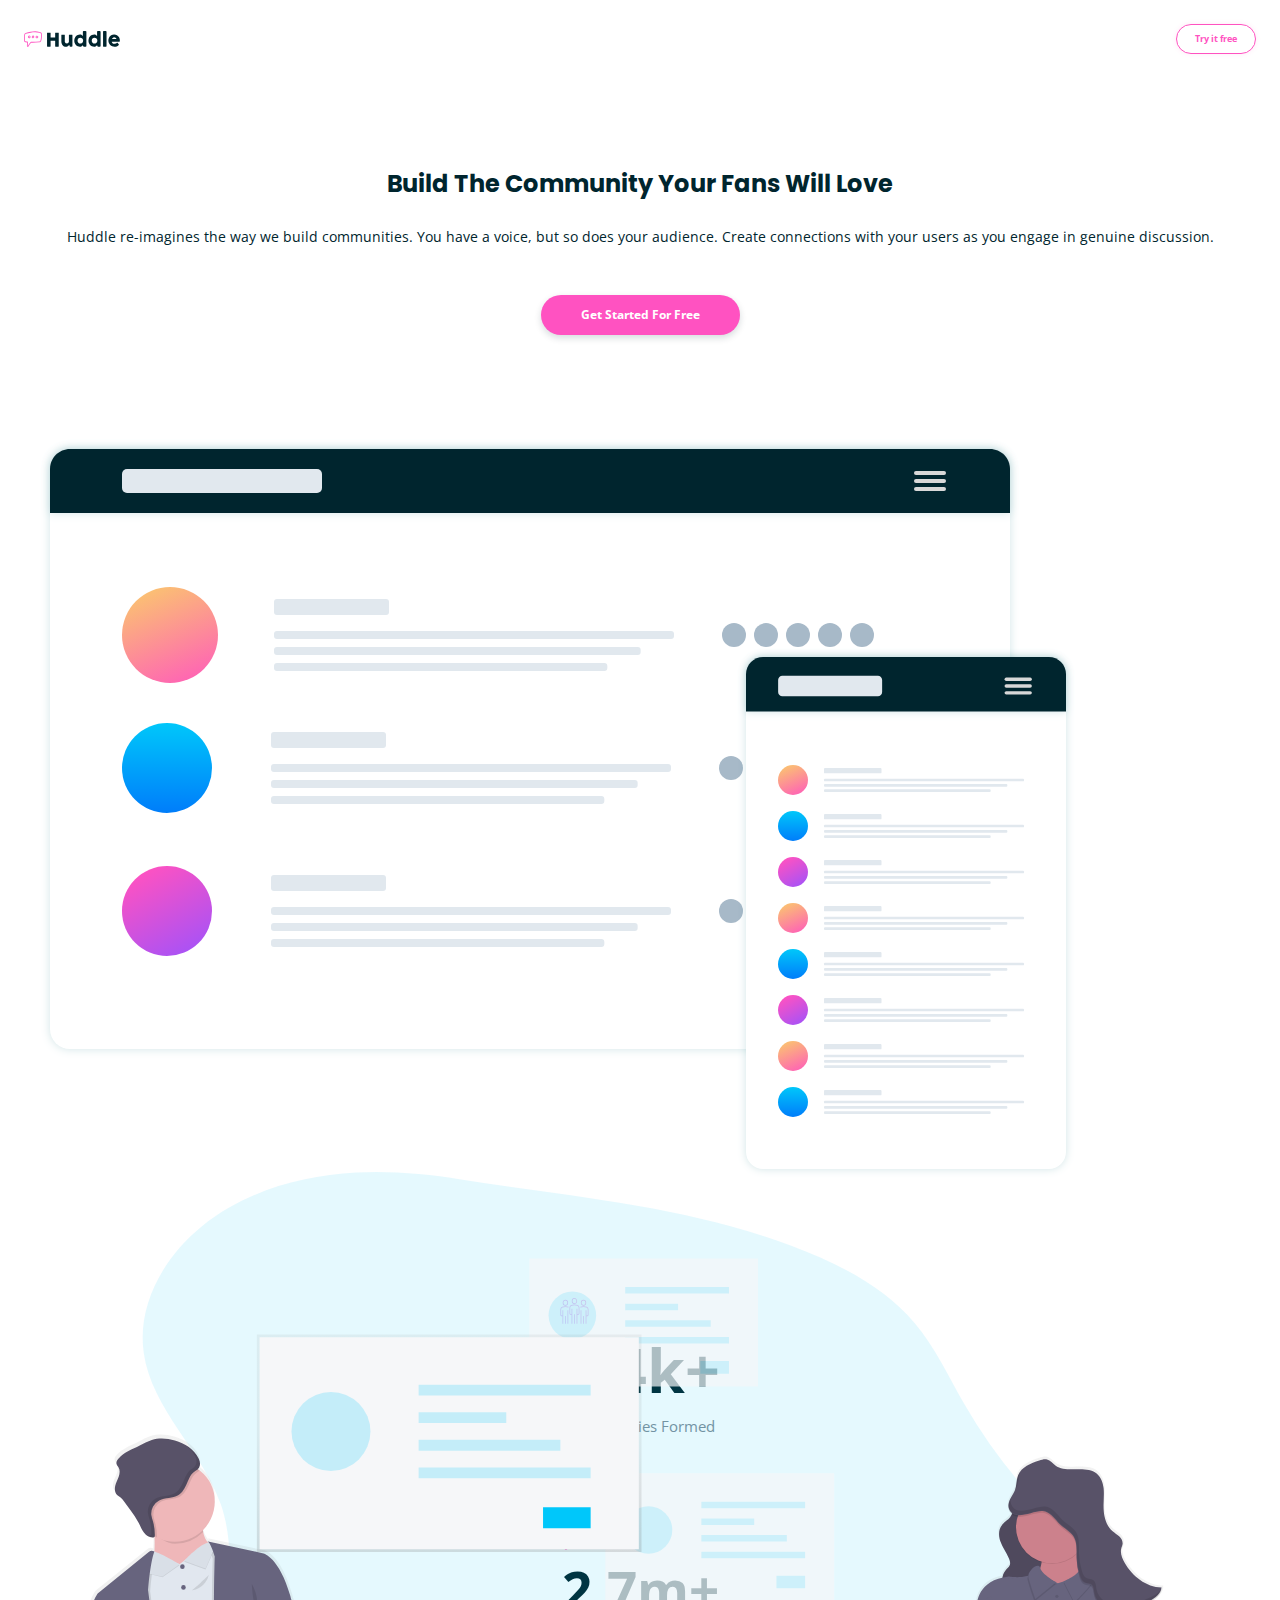
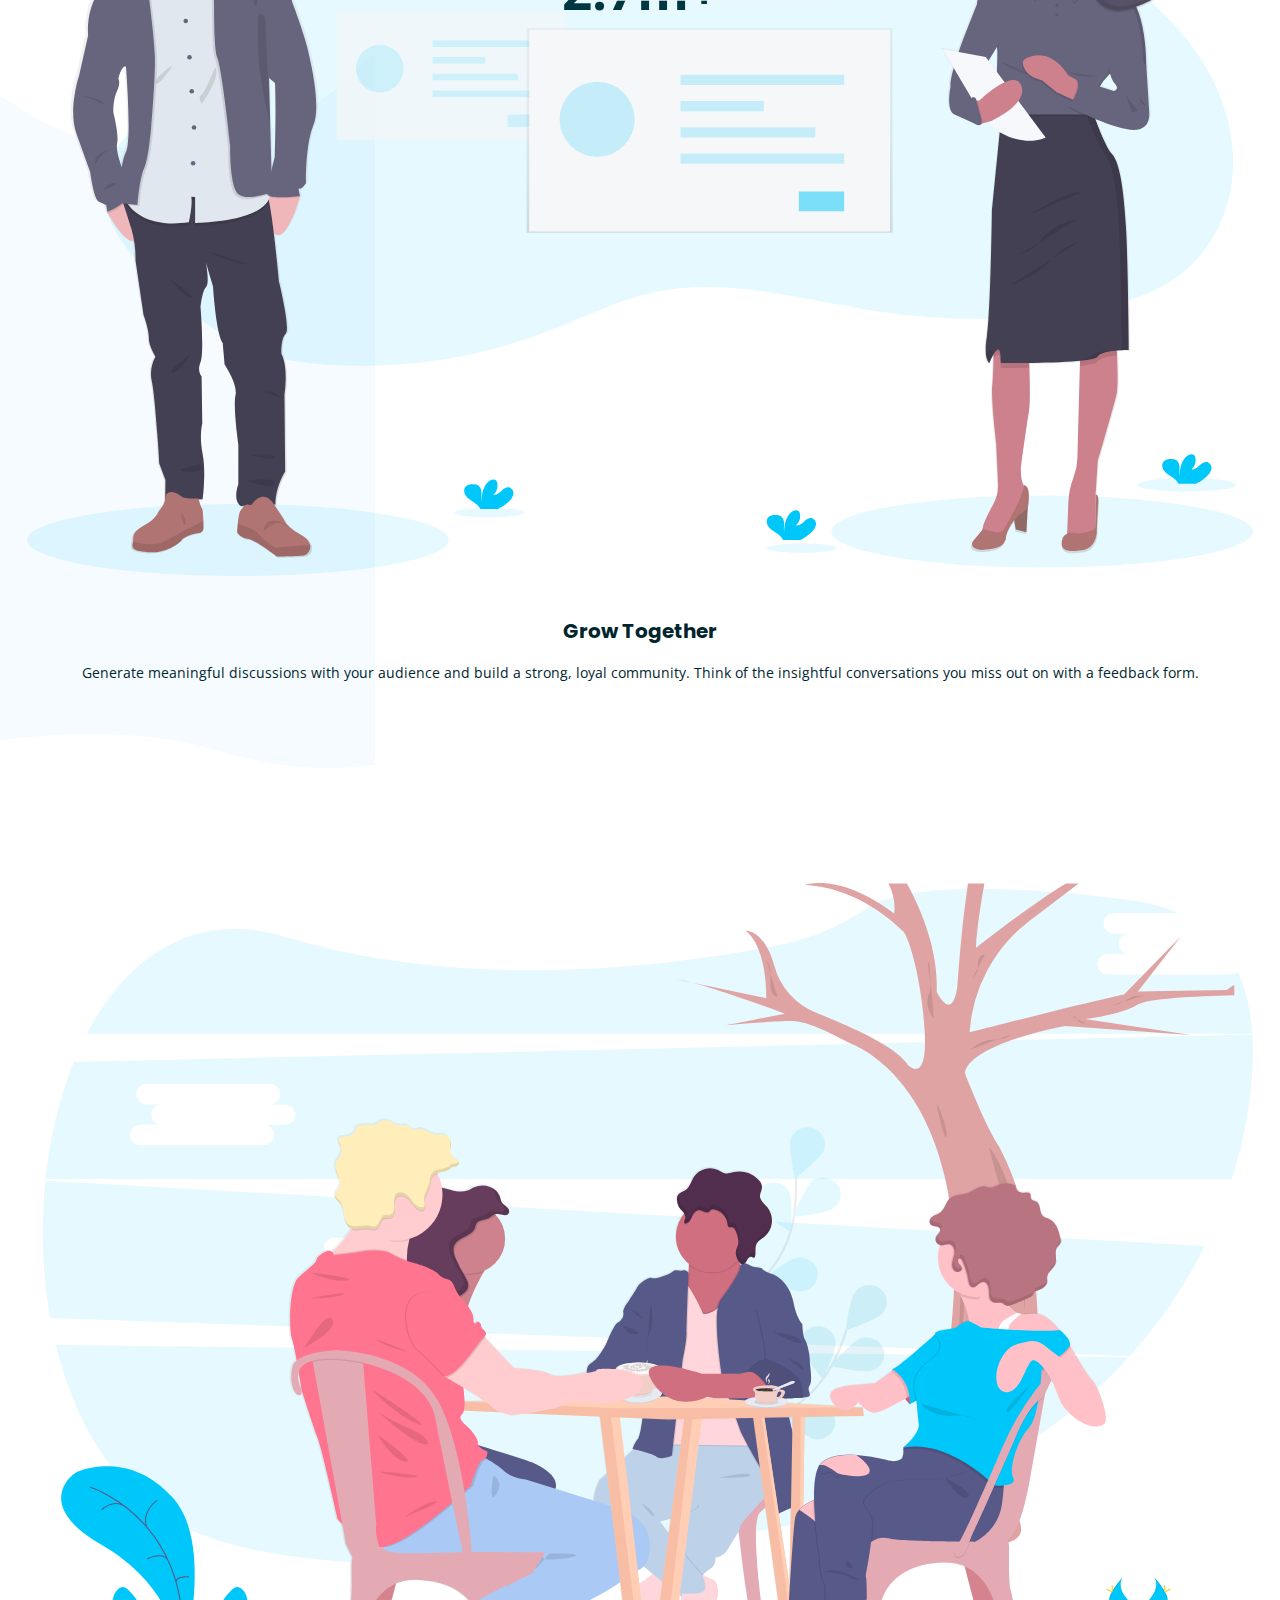
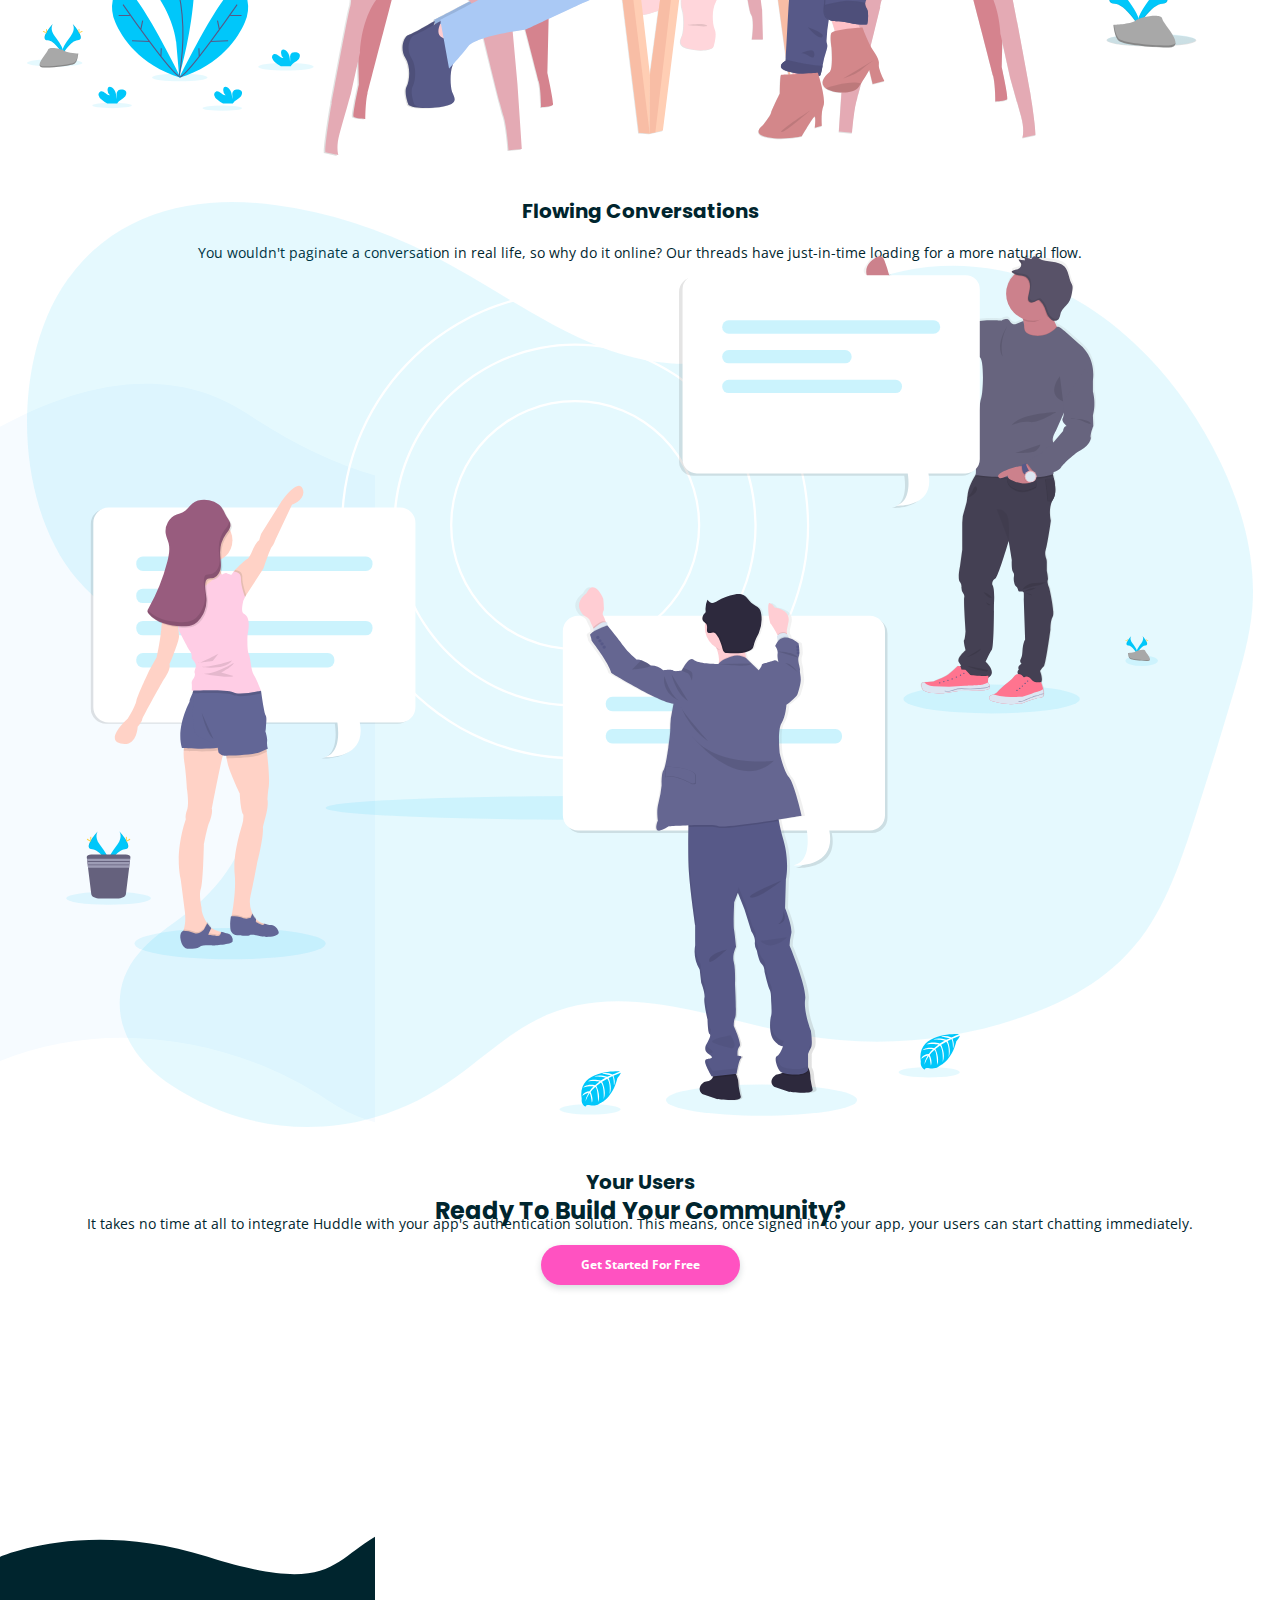
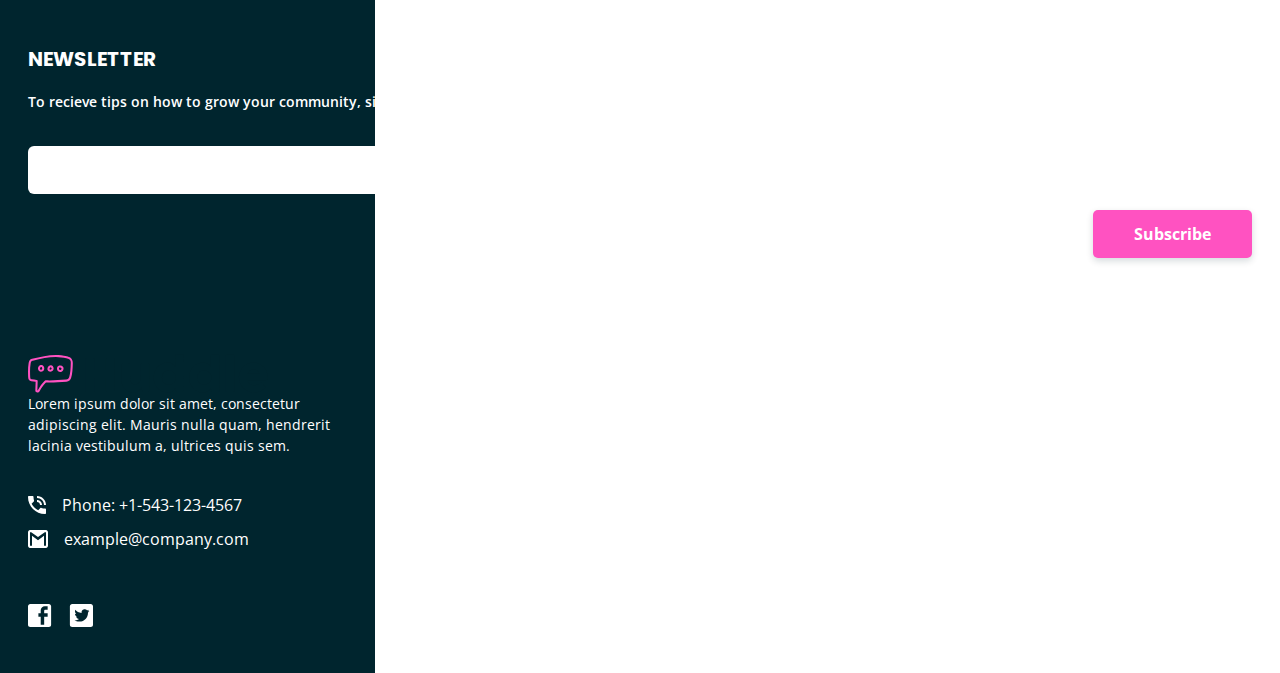
<file: docs/index.html>
<!DOCTYPE html><html lang="en"><head><meta charset="UTF-8"><link rel="shortcut icon" href="./assets/favicon-32x32-DQjEQYWa.png" type="image/png"><link rel="icon" type="image/svg+xml" href=""><meta name="viewport" content="width=device-width,initial-scale=1"><link rel="preconnect" href="https://fonts.googleapis.com"><link rel="preconnect" href="https://fonts.gstatic.com" crossorigin><link href="https://fonts.googleapis.com/css2?family=Open+Sans:ital,wght@0,300..800;1,300..800&family=Poppins:wght@700&display=swap" rel="stylesheet"><title>Huddle landing page with curved sections</title><script type="module" crossorigin src="./assets/index-BW3T2o6_.js"></script><link rel="stylesheet" crossorigin href="./assets/index-DcvexBaC.css"></head><body><header class="header"><div class="container-logo"><img class="logo" src="./assets/logo-DVNSde6P.svg" alt="logo"> <a class="button button--border" href="#">Try it free</a></div><div class="header-info"><h2 class="title">Build The Community Your Fans Will Love</h2><p class="text text--header">Huddle re-imagines the way we build communities. You have a voice, but so does your audience. Create connections with your users as you engage in genuine discussion.</p><a class="button" href="#">Get Started For Free</a> <img src="./assets/screen-mockups-C6ZcJNza.svg" alt="mockups"></div></header><main class="main"><div class="communities-items"><div class="communities-m"><img class="icon" src="data:image/svg+xml,%3csvg%20width='47'%20height='41'%20xmlns='http://www.w3.org/2000/svg'%3e%3cdefs%3e%3clinearGradient%20x1='170.649%25'%20y1='50%25'%20x2='-44.317%25'%20y2='170.246%25'%20id='a'%3e%3cstop%20stop-color='%23FF52C1'%20offset='0%25'/%3e%3cstop%20stop-color='%239952FF'%20offset='100%25'/%3e%3c/linearGradient%3e%3c/defs%3e%3cg%20transform='translate(-284%20-1628)'%20fill='url(%23a)'%20fill-rule='evenodd'%3e%3cpath%20d='M307.416%201629.333a3.136%203.136%200%200%200-3.132%203.132v.76a3.135%203.135%200%200%200%203.13%203.13h.002c.836%200%201.621-.325%202.213-.916a3.112%203.112%200%200%200%20.918-2.215v-.758a3.11%203.11%200%200%200-.917-2.214%203.112%203.112%200%200%200-2.214-.919zm0%208.19h-.002a4.302%204.302%200%200%201-4.296-4.299v-.76a4.303%204.303%200%200%201%204.298-4.297%204.273%204.273%200%200%201%203.039%201.26%204.27%204.27%200%200%201%201.259%203.039v.758a4.27%204.27%200%200%201-1.26%203.04%204.265%204.265%200%200%201-3.038%201.258zM303.925%201668.759h-1.167l.003-23.916h1.166l-.002%2023.916M312.067%201668.759H310.9l.003-23.916h1.166l-.002%2023.916M307.997%201668.759h-1.168v-15.07h1.168v15.07'/%3e%3cpath%20d='M313.534%201654.273h-2.048v-1.166h2.048a.77.77%200%200%200%20.768-.77v-9.357a2.832%202.832%200%200%200-1.943-2.694%2015.808%2015.808%200%200%200-9.887-.001%202.832%202.832%200%200%200-1.944%202.694l-.002%209.358a.77.77%200%200%200%20.77.768h2.047v1.167h-2.049a1.938%201.938%200%200%201-1.934-1.937v-9.356a3.999%203.999%200%200%201%202.745-3.801%2016.989%2016.989%200%200%201%2010.621%200%203.996%203.996%200%200%201%202.743%203.802v9.358a1.937%201.937%200%200%201-1.935%201.935M322.107%201631.926a3.134%203.134%200%200%200-3.131%203.13v.76c0%20.835.326%201.622.917%202.214.592.59%201.378.917%202.214.917a3.135%203.135%200%200%200%203.132-3.132v-.758a3.135%203.135%200%200%200-3.132-3.131zm0%208.187a4.27%204.27%200%200%201-3.039-1.258%204.27%204.27%200%200%201-1.259-3.04v-.76a4.302%204.302%200%200%201%204.298-4.296%204.303%204.303%200%200%201%204.298%204.298v.758a4.303%204.303%200%200%201-4.298%204.298zM292.723%201631.922a3.11%203.11%200%200%200-2.214.917%203.11%203.11%200%200%200-.917%202.215v.758a3.135%203.135%200%200%200%203.13%203.131%203.136%203.136%200%200%200%203.133-3.13v-.76a3.135%203.135%200%200%200-3.131-3.13h-.001zm0%208.188a4.302%204.302%200%200%201-4.297-4.298v-.758c0-1.15.447-2.229%201.259-3.04a4.269%204.269%200%200%201%203.038-1.258%204.303%204.303%200%200%201%204.299%204.298v.759a4.304%204.304%200%200%201-4.3%204.297zM326.759%201668.76h-1.167l.001-21.325h1.167l-.001%2021.325'/%3e%3cpath%20d='M328.224%201656.864h-2.047v-1.166h2.047a.77.77%200%200%200%20.769-.768l.001-9.359a2.835%202.835%200%200%200-1.943-2.694%2015.811%2015.811%200%200%200-9.888-.001l-.367-1.107a16.997%2016.997%200%200%201%2010.62.001%203.999%203.999%200%200%201%202.745%203.801l-.001%209.359a1.937%201.937%200%200%201-1.936%201.934M318.617%201668.76h-1.167l.001-21.326h1.167l-.001%2021.326M322.687%201668.76h-1.166v-12.48h1.167v12.48M289.232%201668.756h-1.167l.003-21.325h1.166l-.002%2021.325M293.304%201668.756h-1.167l.001-12.478h1.167l-.001%2012.478M297.374%201668.757h-1.165v-21.325h1.167l-.002%2021.325'/%3e%3cpath%20d='M288.65%201656.86h-2.048a1.937%201.937%200%200%201-1.935-1.935v-9.357a3.997%203.997%200%200%201%202.745-3.801%2016.956%2016.956%200%200%201%2010.621%200l-.367%201.108a15.783%2015.783%200%200%200-9.887-.001%202.834%202.834%200%200%200-1.944%202.694l-.002%209.357c0%20.424.345.768.77.768h2.047v1.167'/%3e%3c/g%3e%3c/svg%3e" alt="communities"> <span class="text text--m">1.4k+</span> <span class="text text--gray">Communities Formed</span></div><div class="communities-s"><img class="icon" src="data:image/svg+xml,%3csvg%20width='48'%20height='40'%20xmlns='http://www.w3.org/2000/svg'%3e%3cpath%20d='M29.44.24C21.336.236%2012.88%202.062%204.346%204.43c-1.083.217-2.141.927-2.7%201.804-.515.825-.7%201.656-.862%202.526-.83%204.645-.728%209.207-.555%2014.262.037%201.156.21%202.528.75%203.361.564.843%201.531%201.377%202.686%201.553%201.484.225%202.962.394%204.44.55l-.327%209.126a1.97%201.97%200%200%200%20.744%201.676c.395.3.835.434%201.286.467.902.068%201.96-.318%202.487-1.318%202.301-4.432%203.747-6.388%206.626-9.332%207.51.184%2014.065-.233%2021.488-.782%202.624-.068%204.424-2.214%204.9-3.926%201.425-4.44%201.646-9.92%201.797-15.46.064-2.197-.698-4.352-2.047-5.491-1.281-1.04-2.834-1.418-4.256-1.803C36.851.748%2032.898.267%2029.44.24zm10.796%203.473c1.424.386%202.68.76%203.471%201.402%201.323%201.405%201.279%202.34%201.26%203.856-.149%205.373-.407%2010.588-1.62%2014.54-.523%201.474-1.433%202.523-3.154%202.682-7.561.56-14.122.99-21.723.775a1.083%201.083%200%200%200-.8.317c-3.194%203.224-4.828%205.466-7.261%2010.15-.057.108-.18.172-.33.184-.102-.006-.143-.084-.15-.155l.33-9.895c.02-.534-.421-1.044-.952-1.102-1.77-.172-3.535-.383-5.308-.65-.762-.117-1.043-.325-1.252-.635-.363-.866-.354-1.401-.383-2.234-.17-5.009-.253-9.387.516-13.742.071-.645.312-1.304.568-1.854.424-.663%201.074-.76%201.725-.941%208.346-2.304%2016.512-4.029%2024.2-4.034%203.768.137%207.726.515%2010.863%201.336zM11.407%2012.2c-1.15%201.379-1.035%203.248-.147%204.502.464.655%201.188%201.183%202.07%201.302%201.144.094%201.87-.369%202.653-.901%201.42-1.235%201.564-3.387.484-4.942-.55-.792-1.428-1.268-2.326-1.3-1.23.012-2.065.56-2.734%201.339zm12.438-1.124c-1.145.037-2.071.83-2.637%201.686-.647.979-1.025%202.204-.501%203.406%201.007%202.31%204.486%202.282%205.875-.067.64-1.082.476-2.312%200-3.205-.475-.893-1.192-1.62-2.236-1.786a2.617%202.617%200%200%200-.501-.034zm10.098.217a3.835%203.835%200%200%200-1.068.117c-1.377.367-2.548%201.788-2.37%203.606.09.914.51%201.806%201.268%202.42.759.615%201.86.89%203.021.652%201.335-.274%202.161-1.349%202.437-2.388.276-1.038.207-2.096-.434-2.954-.709-.95-1.782-1.428-2.854-1.453zm-19.896%201.703c.257.002.46.084.668.384.467.674.337%201.694-.134%202.103-.47.409-.762.446-.968.418-.205-.028-.413-.17-.6-.434-.357-.503-.462-1.318.007-1.9.25-.331.708-.538%201.027-.571zm9.948.234c.04.006.487.266.701.667.214.402.254.775.05%201.119-.605%201.023-1.892.747-2.086.3-.074-.169-.019-.852.334-1.385.352-.533.795-.734%201.001-.701zm11.083.784c.065.087.224.671.1%201.136-.123.464-.324.75-.818.85-.632.13-.985%200-1.251-.216-.267-.216-.446-.58-.484-.968-.095-.965.252-1.19.8-1.336.642-.157%201.364.117%201.653.534z'%20fill='%23FF52C1'%20fill-rule='nonzero'/%3e%3c/svg%3e" alt="messages"> <span class="text text--s">2.7m+</span> <span class="text text--gray">Messages Sent</span></div></div><div class="main-info-s"><img class="image-info" src="./assets/illustration-grow-together-DbgTVIDk.svg" alt="illustration"><div class="info-container"><h2 class="subtitle">Grow Together</h2><p class="text text--info">Generate meaningful discussions with your audience and build a strong, loyal community. Think of the insightful conversations you miss out on with a feedback form.</p></div></div><div class="main-info"><img class="image-info" src="./assets/illustration-flowing-conversation-CFcdwc9w.svg" alt="illustration"><div class="info-container"><h2 class="subtitle">Flowing Conversations</h2><p class="text text--info">You wouldn't paginate a conversation in real life, so why do it online? Our threads have just-in-time loading for a more natural flow.</p></div></div><div class="main-info-m"><img class="image-info" src="./assets/illustration-your-users-3UtVRAzx.svg" alt="illustration"><div class="info-container"><h2 class="subtitle">Your Users</h2><p class="text text--info">It takes no time at all to integrate Huddle with your app's authentication solution. This means, once signed in to your app, your users can start chatting immediately.</p></div></div><div class="build-container"><h2 class="subtitle subtitle--l">Ready To Build Your Community?</h2><a class="button button--main" href="#">Get Started For Free</a></div></main><footer class="footer"><div class="footer-info"><h2 class="subtitle subtitle--white">NEWSLETTER</h2><p class="text text--white">To recieve tips on how to grow your community, sign up to our weekly newsletter. We’ll never send you spam or pass on your email address</p><form class="form"><div class="form__field"><input type="email" required class="form__input"></div><input type="submit" value="Subscribe" class="button button--form"></form></div><article class="contact"><img src="./assets/logo-DVNSde6P.svg" alt="logo"><p class="text text--footer">Lorem ipsum dolor sit amet, consectetur adipiscing elit. Mauris nulla quam, hendrerit lacinia vestibulum a, ultrices quis sem.</p><div class="contact-info contact-info--top"><img src="data:image/svg+xml,%3csvg%20width='18'%20height='18'%20xmlns='http://www.w3.org/2000/svg'%3e%3cg%20fill='none'%20fill-rule='evenodd'%3e%3cpath%20d='M-3-3h24v24H-3z'/%3e%3cpath%20d='M17%2012.5c-1.2%200-2.4-.2-3.6-.6-.3-.1-.7%200-1%20.2l-2.2%202.2c-2.8-1.4-5.1-3.8-6.6-6.6l2.2-2.2c.3-.3.4-.7.2-1-.3-1.1-.5-2.3-.5-3.5%200-.6-.4-1-1-1H1C.4%200%200%20.4%200%201c0%209.4%207.6%2017%2017%2017%20.6%200%201-.4%201-1v-3.5c0-.6-.4-1-1-1zM16%209h2c0-5-4-9-9-9v2c3.9%200%207%203.1%207%207zm-4%200h2c0-2.8-2.2-5-5-5v2c1.7%200%203%201.3%203%203z'%20fill='%23FFF'/%3e%3c/g%3e%3c/svg%3e" alt="phone"> <span>Phone: +1-543-123-4567</span></div><div class="contact-info contact-info--bottom"><img src="data:image/svg+xml,%3csvg%20width='20'%20height='16'%20xmlns='http://www.w3.org/2000/svg'%3e%3cg%20fill='none'%20fill-rule='evenodd'%3e%3cpath%20d='M-2-4h24v24H-2z'/%3e%3cpath%20d='M18%200H2C.9%200%200%20.9%200%202v12c0%201.1.9%202%202%202h16c1.1%200%202-.9%202-2V2c0-1.1-.9-2-2-2zm0%2014h-2V5.2L10%209%204%205.2V14H2V2h1.2L10%206.2%2016.8%202H18v12z'%20fill='%23FFF'/%3e%3c/g%3e%3c/svg%3e" alt="email"> <span>example@company.com</span></div><div class="social-networks"><img src="data:image/svg+xml,%3csvg%20width='24'%20height='23'%20viewBox='0%200%2024%2023'%20fill='none'%20xmlns='http://www.w3.org/2000/svg'%3e%3cg%20id='post-facebook'%3e%3cpath%20id='Shape'%20fill-rule='evenodd'%20clip-rule='evenodd'%20d='M20.8%200H2.31111C1.04%200%200%201.035%200%202.3V20.7C0%2021.965%201.04%2023%202.31111%2023H20.8C22.0711%2023%2023.1111%2021.965%2023.1111%2020.7V2.3C23.1111%201.035%2022.0711%200%2020.8%200ZM19.6444%202.3V5.75H17.3333C16.64%205.75%2016.1778%206.21%2016.1778%206.9V9.2H19.6444V12.65H16.1778V20.7H12.7111V12.65H10.4V9.2H12.7111V6.325C12.7111%204.14%2014.56%202.3%2016.7556%202.3H19.6444Z'%20fill='white'/%3e%3c/g%3e%3c/svg%3e" alt="facebook"> <img src="data:image/svg+xml,%3csvg%20width='24'%20height='23'%20viewBox='0%200%2024%2023'%20fill='none'%20xmlns='http://www.w3.org/2000/svg'%3e%3cg%20id='post-twitter'%3e%3cpath%20id='Shape'%20fill-rule='evenodd'%20clip-rule='evenodd'%20d='M21.6889%200H3.20003C1.92892%200%200.888916%201.035%200.888916%202.3V20.7C0.888916%2021.965%201.92892%2023%203.20003%2023H21.6889C22.96%2023%2024%2021.965%2024%2020.7V2.3C24%201.035%2022.96%200%2021.6889%200ZM19.0311%208.395C18.9156%2013.685%2015.5645%2017.365%2010.48%2017.595C8.40003%2017.71%206.89781%2017.02%205.51114%2016.215C7.01336%2016.445%208.97781%2015.87%2010.0178%2014.95C8.51558%2014.835%207.59114%2014.03%207.12892%2012.765C7.59114%2012.88%208.05336%2012.765%208.40003%2012.765C7.01336%2012.305%206.08892%2011.5%205.97336%209.66C6.32003%209.89%206.78225%2010.005%207.24447%2010.005C6.20447%209.43%205.51114%207.245%206.32003%205.865C7.82225%207.475%209.67114%208.855%2012.6756%209.085C11.8667%205.865%2016.2578%204.14%2017.9911%206.325C18.8%206.21%2019.3778%205.865%2019.9556%205.635C19.7245%206.44%2019.2622%206.9%2018.6845%207.36C19.2622%207.245%2019.84%207.13%2020.3022%206.9C20.1867%207.475%2019.6089%207.935%2019.0311%208.395Z'%20fill='white'/%3e%3c/g%3e%3c/svg%3e" alt="twitter"></div></article></footer></body></html>
</file>
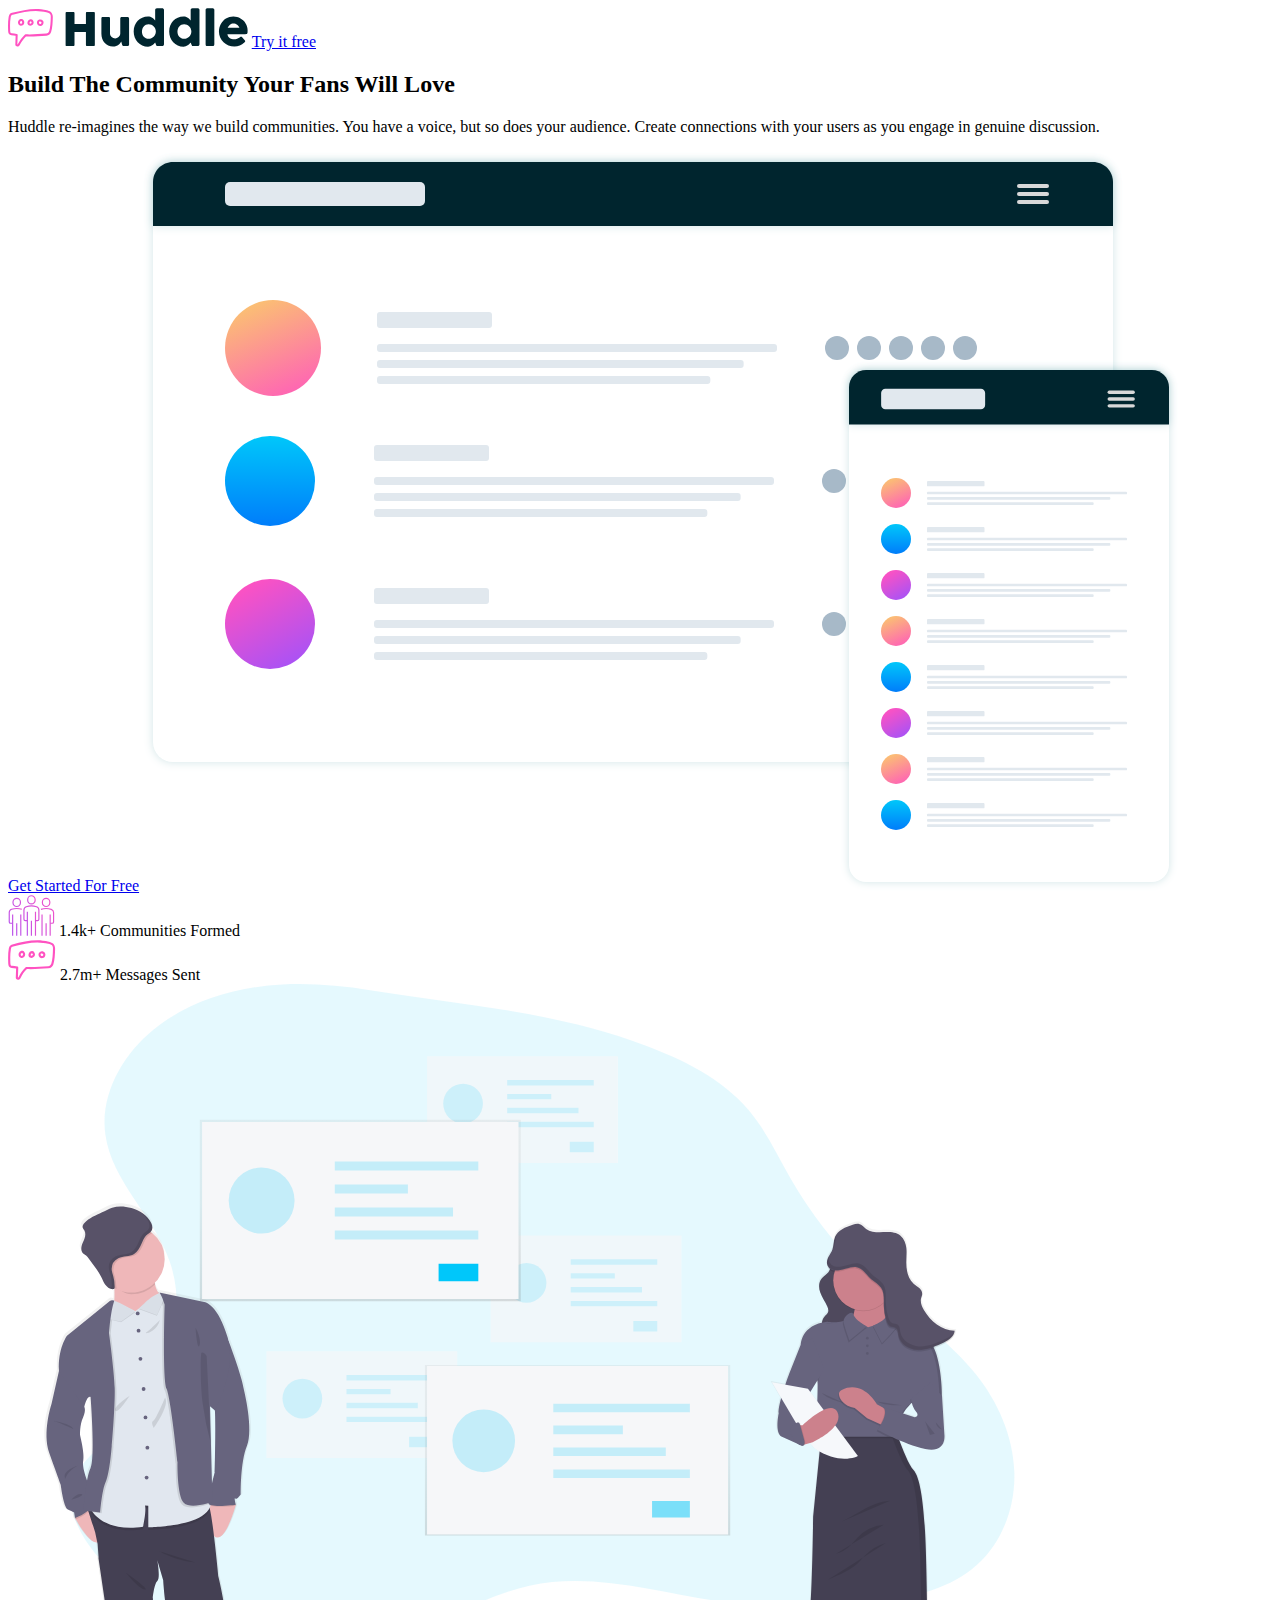
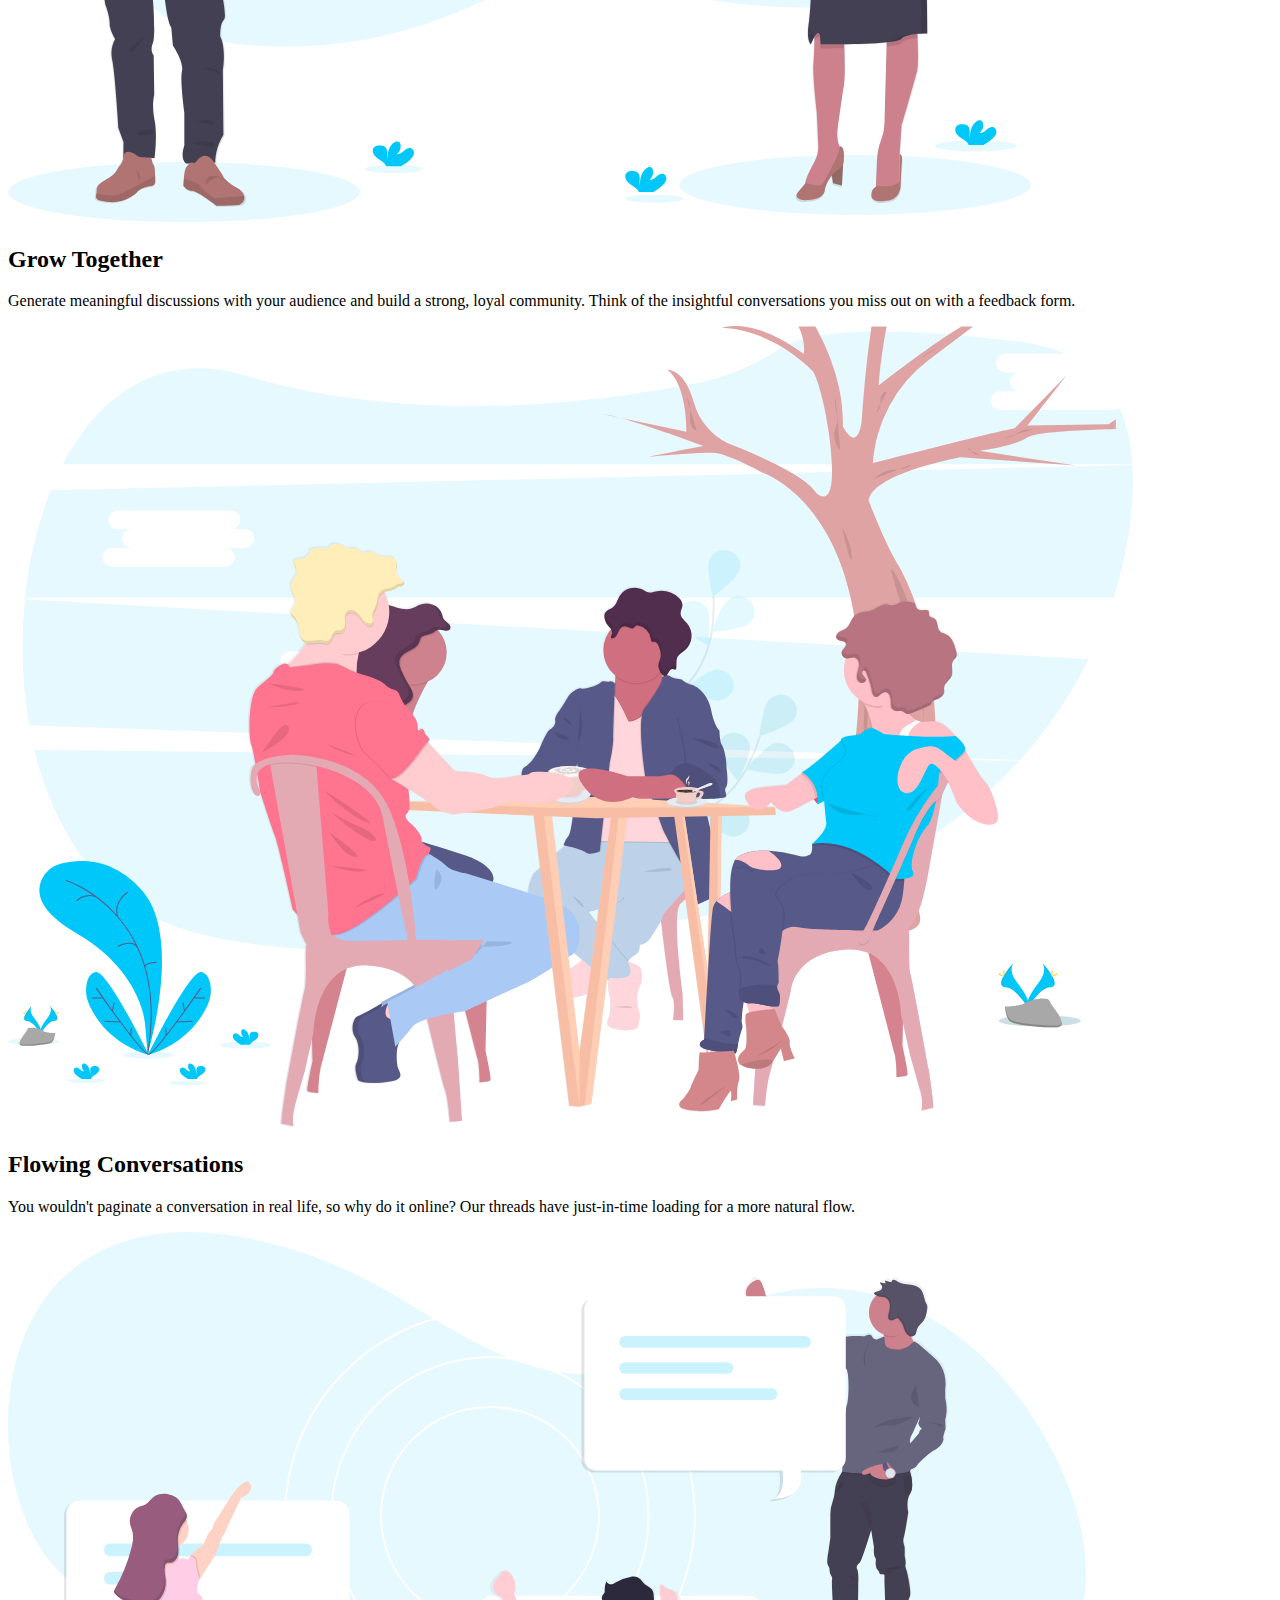
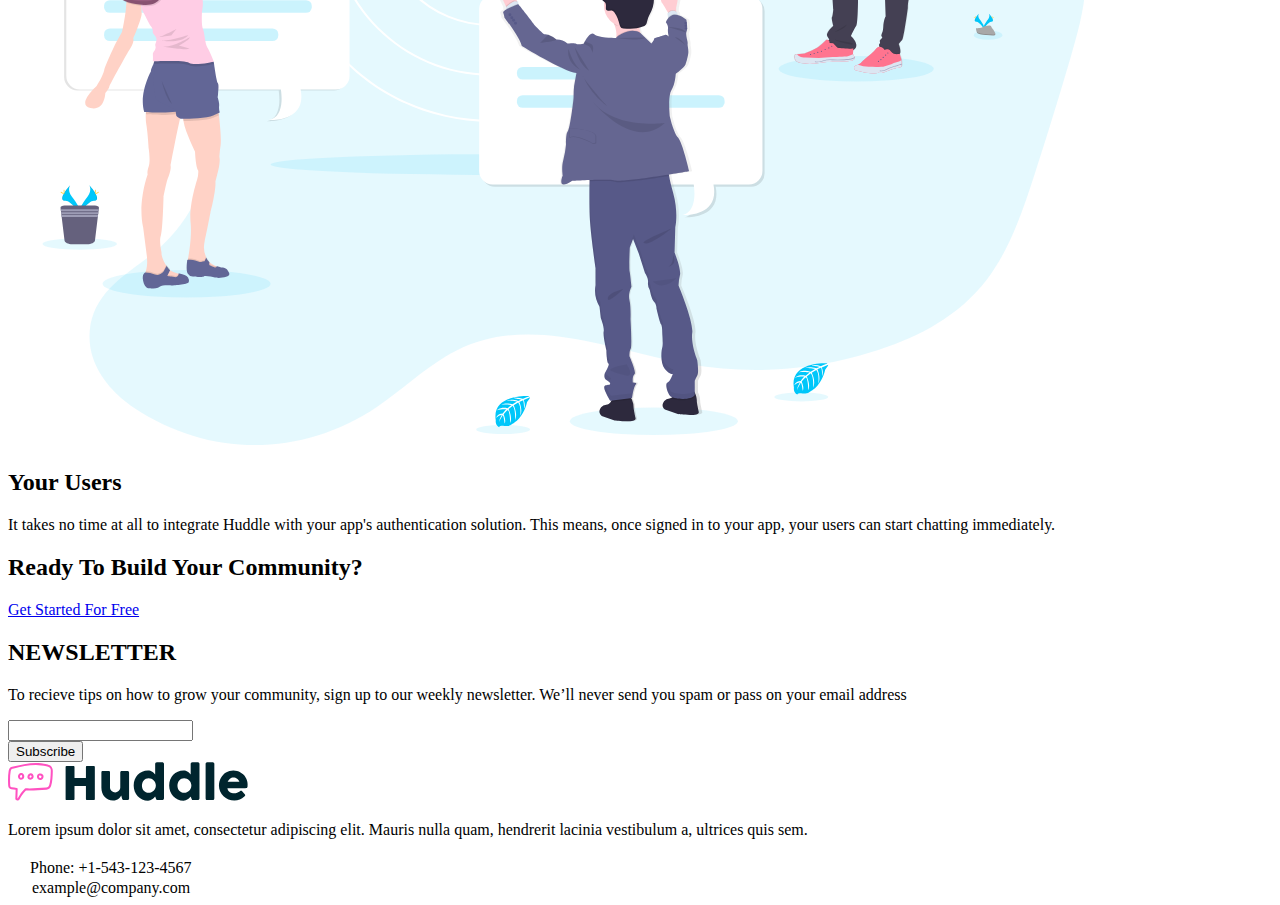
<file: src/index.html>
<!DOCTYPE html>
<html lang="en">
  <head>
    <meta charset="UTF-8" />
    <link rel="shortcut icon" href="./assets/images/favicon-32x32.png" type="image/png" />
    <link rel="icon" type="image/svg+xml" href="" />
    <meta name="viewport" content="width=device-width, initial-scale=1.0" />
    <link rel="preconnect" href="https://fonts.googleapis.com" />
    <link rel="preconnect" href="https://fonts.gstatic.com" crossorigin />
    <link
      href="https://fonts.googleapis.com/css2?family=Open+Sans:ital,wght@0,300..800;1,300..800&family=Poppins:wght@700&display=swap"
      rel="stylesheet"
    />
    <!-- CAMBIA EL TITLE!!! -->
    <title>Huddle landing page with curved sections</title>
  </head>
  <body>
    <header class="header">
      <div class="container-logo">
        <img class="logo" src="./assets/images/logo.svg" alt="logo" />
        <a class="button button--border" href="#">Try it free</a>
      </div>
      <div class="header-info">
        <h2 class="title">Build The Community Your Fans Will Love</h2>
        <p class="text text--header">
          Huddle re-imagines the way we build communities. You have a voice, but so does your audience. Create
          connections with your users as you engage in genuine discussion.
        </p>
        <a class="button" href="#">Get Started For Free</a>
        <img src="./assets/images/screen-mockups.svg" alt="mockups" />
      </div>
    </header>
    <main class="main">
      <div class="communities-items">
        <div class="communities-m">
          <img class="icon" src="./assets/images/icon-communities.svg" alt="communities" />
          <span class="text text--m">1.4k+</span>
          <span class="text text--gray">Communities Formed</span>
        </div>
        <div class="communities-s">
          <img class="icon" src="./assets/images/icon-messages.svg" alt="messages" />
          <span class="text text--s">2.7m+</span>
          <span class="text text--gray">Messages Sent</span>
        </div>
      </div>
      <div class="main-info-s">
        <img class="image-info" src="./assets/images/illustration-grow-together.svg" alt="illustration" />
        <h2 class="subtitle">Grow Together</h2>
        <p class="text text--info">
          Generate meaningful discussions with your audience and build a strong, loyal community. Think of the
          insightful conversations you miss out on with a feedback form.
        </p>
      </div>
      <div class="main-info">
        <img class="image-info" src="./assets/images/illustration-flowing-conversation.svg" alt="illustration" />
        <h2 class="subtitle">Flowing Conversations</h2>
        <p class="text text--info">
          You wouldn't paginate a conversation in real life, so why do it online? Our threads have just-in-time loading
          for a more natural flow.
        </p>
      </div>
      <div class="main-info-m">
        <img class="image-info" src="./assets/images/illustration-your-users.svg" alt="illustration" />
        <h2 class="subtitle">Your Users</h2>
        <p class="text text--info">
          It takes no time at all to integrate Huddle with your app's authentication solution. This means, once signed
          in to your app, your users can start chatting immediately.
        </p>
      </div>
      <h2 class="subtitle subtitle--l">Ready To Build Your Community?</h2>
      <a class="button button--main" href="#">Get Started For Free</a>
    </main>
    <footer class="footer">
      <div class="footer-info">
      <h2 class="subtitle subtitle--white">NEWSLETTER</h2>
      <p class="text text--white">To recieve tips on how to grow your community, sign up to our weekly newsletter. We’ll never send you spam or pass on your email address</p>
      <form class="form">
        <div class="form__field">
          <input type="email"  required class="form__input" />
        </div>
      
          <input type="submit" value="Subscribe" class="button button--form" />
      <article class="contact">
        <img src="./assets/images/logo.svg" alt="logo">
        <p>Lorem ipsum dolor sit amet, consectetur adipiscing elit. Mauris nulla quam, hendrerit lacinia vestibulum a, ultrices quis sem.</p>
        <div>
          <img src="./assets/images/icon-phone.svg" alt="phone">
          <span>Phone: +1-543-123-4567</span>
        </div>
        <div>
          <img src="./assets/images/icon-email.svg" alt="email">
          <span>example@company.com</span>
        </div>
      </article>
    </footer>
    <script type="module" src="./js/index.js"></script>
  </body>
</html>
</file>
<file: docs/assets/index-DcvexBaC.css>
html{-webkit-text-size-adjust:100%;line-height:1.15}body{margin:0}main{display:block}h1{font-size:2em;margin:.67em 0}hr{-webkit-box-sizing:content-box;box-sizing:content-box;height:0;overflow:visible}pre{font-family:monospace,monospace;font-size:1em}a{background-color:transparent}abbr[title]{border-bottom:none;text-decoration:underline;-webkit-text-decoration:underline dotted;text-decoration:underline dotted}b,strong{font-weight:bolder}code,kbd,samp{font-family:monospace,monospace;font-size:1em}small{font-size:80%}sub,sup{font-size:75%;line-height:0;position:relative;vertical-align:baseline}sub{bottom:-.25em}sup{top:-.5em}img{border-style:none}button,input,optgroup,select,textarea{font-family:inherit;font-size:100%;line-height:1.15;margin:0}button,input{overflow:visible}button,select{text-transform:none}[type=button],[type=reset],[type=submit],button{-moz-appearance:button;appearance:button;-webkit-appearance:button}[type=button]::-moz-focus-inner,[type=reset]::-moz-focus-inner,[type=submit]::-moz-focus-inner,button::-moz-focus-inner{border-style:none;padding:0}[type=button]:-moz-focusring,[type=reset]:-moz-focusring,[type=submit]:-moz-focusring,button:-moz-focusring{outline:1px dotted ButtonText}fieldset{padding:.35em .75em .625em}legend{-webkit-box-sizing:border-box;box-sizing:border-box;color:inherit;display:table;max-width:100%;padding:0;white-space:normal}progress{vertical-align:baseline}textarea{overflow:auto}[type=checkbox],[type=radio]{-webkit-box-sizing:border-box;box-sizing:border-box;padding:0}[type=number]::-webkit-inner-spin-button,[type=number]::-webkit-outer-spin-button{height:auto}[type=search]{-moz-appearance:textfield;appearance:textfield;-webkit-appearance:textfield;outline-offset:-2px}[type=search]::-webkit-search-decoration{-webkit-appearance:none}::-webkit-file-upload-button{-webkit-appearance:button;font:inherit}details{display:block}summary{display:list-item}template{display:none}[hidden]{display:none}*,:after,:before{-webkit-box-sizing:border-box;box-sizing:border-box}img{display:block;max-width:100%}ul{list-style:none;margin-bottom:0;margin-top:0;padding-left:0}a{color:inherit;text-decoration:none}:root{--text-color:#00252e;--primary-color:#ff52c1}html{scroll-behavior:smooth}body{background-color:#fff;color:#00252e;color:var(--text-color);font-family:Open Sans,sans-serif;text-align:center}@media screen and (min-width:1440px){.main{text-align:left}}.communities-m{-webkit-box-orient:vertical;-webkit-box-direction:normal;display:-webkit-box;display:-ms-flexbox;display:flex;-ms-flex-direction:column;flex-direction:column;width:160px}@media screen and (min-width:1440px){.communities-m{width:252px}}.communities-s{-webkit-box-orient:vertical;-webkit-box-direction:normal;display:-webkit-box;display:-ms-flexbox;display:flex;-ms-flex-direction:column;flex-direction:column;width:160px}@media screen and (min-width:1440px){.communities-s{width:287px}}.communities-items{-webkit-box-orient:vertical;-webkit-box-direction:normal;-webkit-box-align:center;-ms-flex-align:center;align-items:center;display:-webkit-box;display:-ms-flexbox;display:flex;-ms-flex-direction:column;flex-direction:column;gap:5.5rem}@media screen and (min-width:1440px){.communities-items{-webkit-box-orient:horizontal;-webkit-box-direction:normal;-webkit-box-pack:center;-ms-flex-pack:center;-ms-flex-direction:row;flex-direction:row;gap:23.8125rem;justify-content:center;margin-bottom:133px}}.main-info-s{-webkit-box-orient:vertical;-webkit-box-direction:normal;-webkit-box-pack:end;-ms-flex-pack:end;background-image:url("data:image/svg+xml;charset=utf-8,%3Csvg width='375' height='763' fill='none' xmlns='http://www.w3.org/2000/svg'%3E%3Cpath fill-rule='evenodd' clip-rule='evenodd' d='M-207 115.744S-90.885-.836 14.691 71.829c105.576 72.665 231.586 48.443 300.742 0C384.59 23.386 386.57-35.68 521.868 27.416c135.298 63.096 0 633.32 0 633.32S414.619 777.005 222.294 718.87C29.969 660.736-207 763-207 763V115.744Z' fill='%23F6FBFF'/%3E%3C/svg%3E");background-position:0 -20px;background-repeat:no-repeat;display:-webkit-box;display:-ms-flexbox;display:flex;-ms-flex-direction:column;flex-direction:column;height:763px;justify-content:end;margin-bottom:67px;padding:0 27px 133px}@media screen and (min-width:1440px){.main-info-s{-webkit-box-orient:horizontal;-webkit-box-direction:reverse;-webkit-box-align:center;-ms-flex-align:center;-webkit-box-pack:justify;-ms-flex-pack:justify;align-items:center;background-image:url("data:image/svg+xml;charset=utf-8,%3Csvg width='1440' height='842' fill='none' xmlns='http://www.w3.org/2000/svg'%3E%3Cpath fill-rule='evenodd' clip-rule='evenodd' d='M0 127.6S229.405-.92 437.988 79.187c208.583 80.107 457.536 53.405 594.162 0C1168.79 25.782 1172.7-39.335 1440 30.224c267.3 69.56 0 698.192 0 698.192s-211.89 128.179-591.858 64.09C468.171 728.416 0 841.156 0 841.156V127.6Z' fill='%23F6FBFF'/%3E%3C/svg%3E");background-position:0 0;-ms-flex-direction:row-reverse;flex-direction:row-reverse;height:842px;justify-content:space-between;padding:165px 130px 116px}}.main-info-m{-webkit-box-orient:vertical;-webkit-box-direction:normal;-webkit-box-pack:center;-ms-flex-pack:center;background-image:url("data:image/svg+xml;charset=utf-8,%3Csvg width='375' height='794' fill='none' xmlns='http://www.w3.org/2000/svg'%3E%3Cpath fill-rule='evenodd' clip-rule='evenodd' d='M-126.345 137.349S85.645-76.175 246.879 30.587c161.235 106.762 291.228 92.307 408.49 0 117.262-92.306 0 625.453 0 625.453s-191.79 152.407-327.628 61.226c-135.838-91.181-342.275-91.181-450.675 57.166-108.399 148.348-3.411-637.083-3.411-637.083Z' fill='%23F6FBFF'/%3E%3C/svg%3E");background-repeat:no-repeat;display:-webkit-box;display:-ms-flexbox;display:flex;-ms-flex-direction:column;flex-direction:column;height:803px;justify-content:center;margin-bottom:7px;padding:0 27px 133px}@media screen and (min-width:1440px){.main-info-m{-webkit-box-orient:horizontal;-webkit-box-direction:reverse;-webkit-box-align:center;-ms-flex-align:center;-webkit-box-pack:justify;-ms-flex-pack:justify;align-items:center;background-image:url("data:image/svg+xml;charset=utf-8,%3Csvg width='1440' height='842' fill='none' xmlns='http://www.w3.org/2000/svg'%3E%3Cpath fill-rule='evenodd' clip-rule='evenodd' d='M0 127.6S229.405-.92 437.988 79.187c208.583 80.107 457.536 53.405 594.162 0C1168.79 25.782 1172.7-39.335 1440 30.224c267.3 69.56 0 698.192 0 698.192s-211.89 128.179-591.858 64.09C468.171 728.416 0 841.156 0 841.156V127.6Z' fill='%23F6FBFF'/%3E%3C/svg%3E");background-position:0 0;-ms-flex-direction:row-reverse;flex-direction:row-reverse;height:842px;justify-content:space-between;margin-bottom:135px;padding:165px 130px 116px}}.main-info{-webkit-box-orient:vertical;-webkit-box-direction:normal;-webkit-box-pack:end;-ms-flex-pack:end;background-repeat:no-repeat;display:-webkit-box;display:-ms-flexbox;display:flex;-ms-flex-direction:column;flex-direction:column;justify-content:end;margin-bottom:120px;padding:0 27px}@media screen and (min-width:1440px){.main-info{-webkit-box-orient:horizontal;-webkit-box-direction:normal;-webkit-box-align:center;-ms-flex-align:center;-webkit-box-pack:justify;-ms-flex-pack:justify;align-items:center;-ms-flex-direction:row;flex-direction:row;height:842px;justify-content:space-between;margin-bottom:20px;padding:0 120px}.info-container{width:520px}.build-container{-webkit-box-orient:vertical;-webkit-box-direction:normal;-webkit-box-align:center;-ms-flex-align:center;align-items:center;display:-webkit-box;display:-ms-flexbox;display:flex;-ms-flex-direction:column;flex-direction:column;margin-bottom:178px}}.header{margin-bottom:120px}.container-logo{-webkit-box-pack:justify;-ms-flex-pack:justify;-webkit-box-align:center;-ms-flex-align:center;align-items:center;display:-webkit-box;display:-ms-flexbox;display:flex;justify-content:space-between;margin-bottom:112px;padding:24px 24px 0}@media screen and (min-width:1440px){.container-logo{padding:78px 63px 0 80px}}.header-info{padding:0 40px}@media screen and (min-width:1440px){.header-info{padding:0 212px}}.button{background-color:#ff52c1;background-color:var(--primary-color);border-radius:1.25rem;-webkit-box-shadow:0 3px 7px rgba(0,37,46,.165);box-shadow:0 3px 7px #00252e2a;color:#fff;display:inline-block;font-size:.75rem;font-weight:700;line-height:18px;margin-bottom:104px;padding:.6875rem 2.5rem}@media screen and (min-width:1440px){.button{border-radius:2.5rem;font-size:1.25rem;line-height:30px;padding:1.5625rem 6.25rem}}@media (hover:hover){.button:hover{background-color:#ff8ed7}}.button--border{background-color:transparent;border:.0313rem solid #ff52c1;border:.0313rem solid var(--primary-color);-webkit-box-shadow:0 0 .3125rem rgba(255,82,192,.129);box-shadow:0 0 .3125rem #ff52c021;color:#ff52c1;color:var(--primary-color);font-size:.5875rem;margin-bottom:0;padding:.3281rem 1.125rem}@media screen and (min-width:1440px){.button--border{border-radius:40px;font-size:1rem;padding:.5625rem 1.875rem}}@media (hover:hover){.button--border:hover{background-color:transparent;border:1px solid #ff8ed7}}.button--main{margin-bottom:251px}@media screen and (min-width:1440px){.button--main{margin-bottom:0}}.button--form{border:none;border-radius:5px;font-size:1rem;line-height:24px;margin-bottom:0;margin-left:auto;padding:12px 41px}@media screen and (min-width:1440px){.button--form{margin-inline:0}}.title{font-family:Poppins,sans-serif;font-size:1.5rem;line-height:36px;margin:0 0 24px}@media screen and (min-width:1440px){.title{font-size:3rem;line-height:72px}}.subtitle{font-family:Poppins,sans-serif;font-size:1.25rem;line-height:30px;margin:0 0 1rem}@media screen and (min-width:1440px){.subtitle{font-size:2.5rem;line-height:60px}}.subtitle--l{font-size:1.5rem;line-height:36px;padding:0 16px}@media screen and (min-width:1440px){.subtitle--l{font-size:2.5rem;line-height:60px;text-align:center}}.text{font-size:.875rem;line-height:21px;margin:0 0 48px}@media screen and (min-width:1440px){.text{font-size:1.25rem;line-height:30px}.text--header{margin-inline:auto;width:600px}}.text--m{font-size:3.8125rem;font-weight:700;line-height:91px;margin-bottom:0}@media screen and (min-width:1440px){.text--m{font-size:6rem;line-height:144px}}.text--s{font-size:3.3125rem;font-weight:700;line-height:80px;margin-bottom:0}@media screen and (min-width:1440px){.text--s{font-size:6rem;line-height:144px}}.text--gray{color:#808e9a;font-size:.9375rem;line-height:23px}.text--gray,.text--info{margin-bottom:0}@media screen and (min-width:1440px){.text--info{font-size:1rem;line-height:24px}}.text--white{font-weight:600;line-height:24px;margin-bottom:32px}@media screen and (min-width:1440px){.text--white{font-size:.875rem;line-height:24px;width:344px}}.text--footer{margin-bottom:40px}.logo{width:96px}@media screen and (min-width:1440px){.logo{width:240px}}.icon{width:29px}@media screen and (min-width:1440px){.icon{width:56px}}.image-info{margin-bottom:40px}@media screen and (min-width:1440px){.image-info{width:517px}}.footer{background-image:url("data:image/svg+xml;charset=utf-8,%3Csvg width='375' height='839' fill='none' xmlns='http://www.w3.org/2000/svg'%3E%3Cpath fill-rule='evenodd' clip-rule='evenodd' d='M0 20.756s86.646-38.474 207.792 0C328.938 59.229 332.12 25.58 375.022.696 417.925-24.187 452 840 452 840H0V20.756Z' fill='%2300252E'/%3E%3C/svg%3E");background-repeat:no-repeat;color:#fff;padding:108px 28px 46px;text-align:left}@media screen and (min-width:1440px){.footer{-webkit-box-orient:horizontal;-webkit-box-direction:reverse;-webkit-box-pack:justify;-ms-flex-pack:justify;background-image:url("data:image/svg+xml;charset=utf-8,%3Csvg width='1440' height='714' fill='none' xmlns='http://www.w3.org/2000/svg'%3E%3Cpath fill-rule='evenodd' clip-rule='evenodd' d='M0 93.424S374.778-76.97 727.484 44.661s501.426 140.534 727.486 0c226.06-140.535 0 669.339 0 669.339H0V93.424Z' fill='%2300252E'/%3E%3C/svg%3E");display:-webkit-box;display:-ms-flexbox;display:flex;-ms-flex-direction:row-reverse;flex-direction:row-reverse;justify-content:space-between;padding:272px 120px 103px}.footer-info{width:520px}}.contact{width:320px}@media screen and (min-width:1440px){.contact{width:340px}}.contact-info{display:-webkit-box;display:-ms-flexbox;display:flex;gap:1rem}.contact-info--top{margin-bottom:1rem}.contact-info--bottom{margin-bottom:56px}.form{-webkit-box-orient:vertical;-webkit-box-direction:normal;display:-webkit-box;display:-ms-flexbox;display:flex;-ms-flex-direction:column;flex-direction:column;gap:1rem;margin-bottom:96px}@media screen and (min-width:1440px){.form{-webkit-box-orient:horizontal;-webkit-box-direction:normal;-webkit-box-pack:justify;-ms-flex-pack:justify;-ms-flex-direction:row;flex-direction:row;justify-content:space-between}}.form__input{border:none;border-radius:6px;height:48px;width:100%}@media screen and (min-width:1440px){.form__input{width:320px}}.social-networks{display:-webkit-box;display:-ms-flexbox;display:flex;gap:1.0625rem}
</file>
